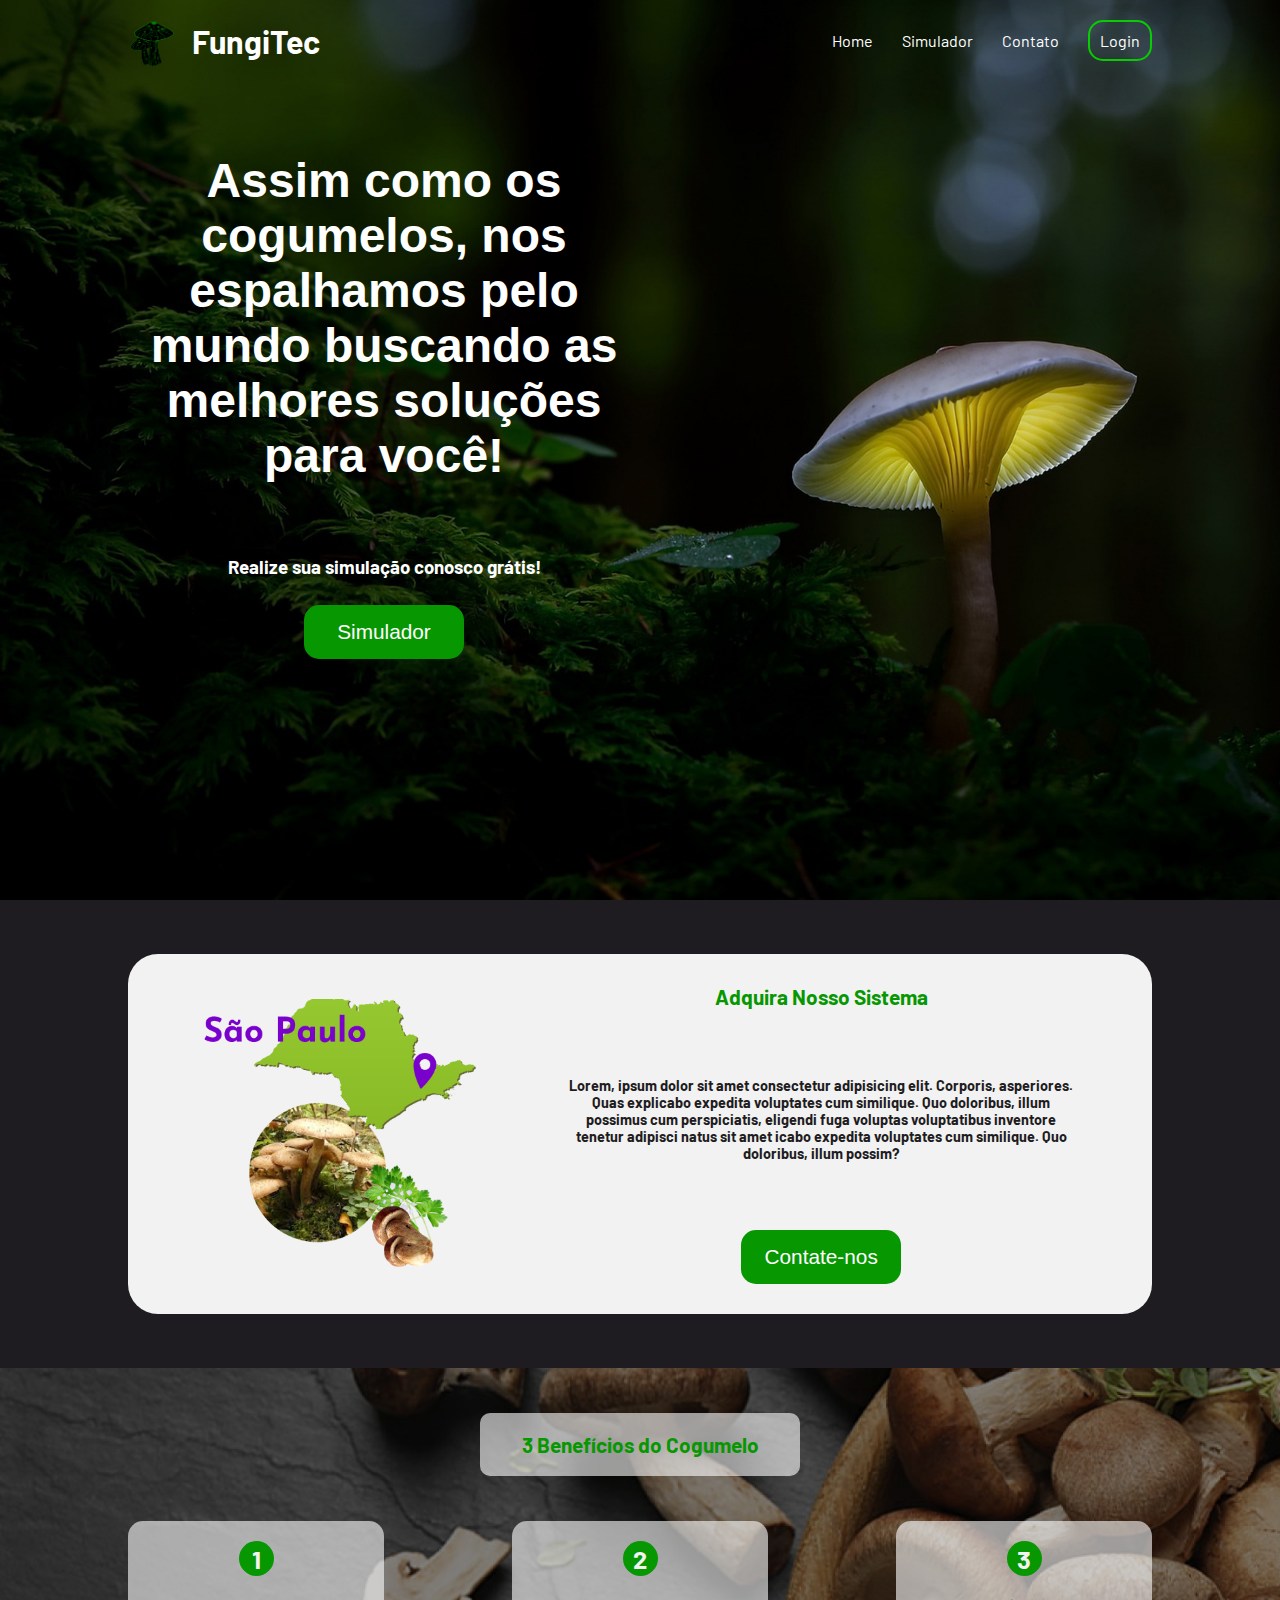
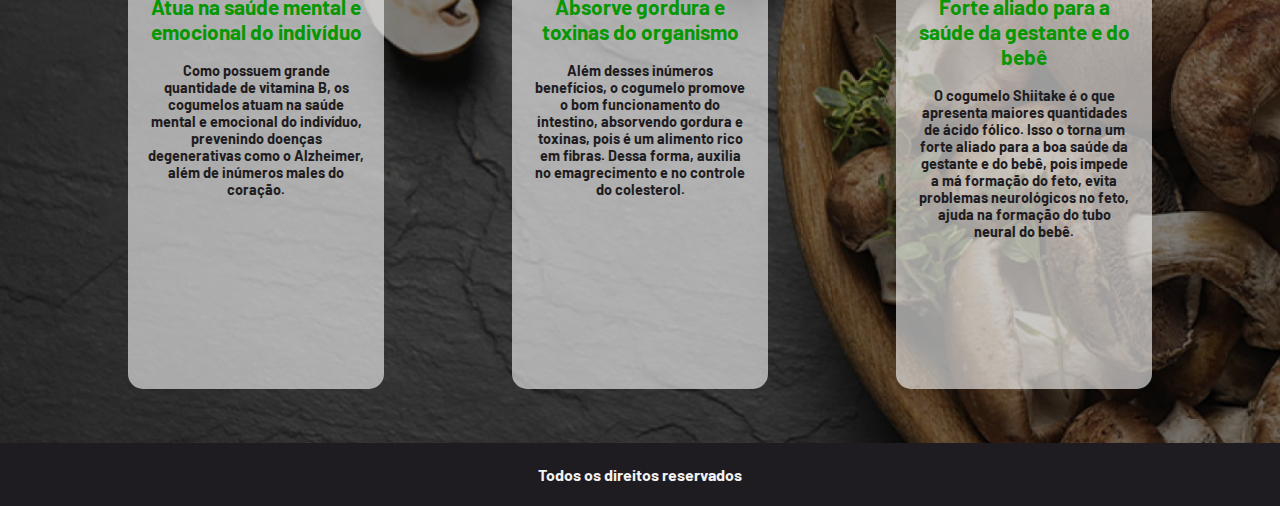
<file: index.html>
<!DOCTYPE html>
<html lang="en">

<head>
    <meta charset="UTF-8">
    <meta http-equiv="X-UA-Compatible" content="IE=edge">
    <meta name="viewport" content="width=device-width, initial-scale=1.0">
    <title>Document</title>
    <link rel="stylesheet" href="./SiteInst.css">
</head>

<body>
    <header>
        <div class="banner_img">
            <div class="container">
                <div class="navebar">
                    <div class="title">
                        <img src="./img/IMG-20221004-WA0432-removebg-preview.png" alt="">
                        <h1>FungiTec</h1>
                    </div>
                    <ul>
                            <li><a href="./index.html">Home</a></li>
                            <li><a href="">Simulador</a></li>
                            <li><a href="">Contato</a></li>
        
                        <a class="login" href="#">
                            <li>Login</li>
                        </a>
                    </ul>
                </div>
                <div class="container_banner_texto">
                    <div class="banner_h2">
                        <h2>Assim como os cogumelos, nos espalhamos pelo mundo buscando as melhores soluções para você!
                        </h2>
                    </div>
                    <h3>Realize sua simulação conosco grátis!</h3>
                    <button class="button_simulador">Simulador</button>
                </div>
            </div>
        </div>
    </header>

    <main>
        <div class="container">
            <div class="container_adquira_nosso_sistema">
                <img src="./img/Group4.png" alt="Localizacao">
                <div class="container_conteudo_adquira_nosso_sistema">
                    <h2>Adquira Nosso Sistema</h2>
                    <h3>Lorem, ipsum dolor sit amet consectetur adipisicing elit. Corporis, asperiores. Quas explicabo
                        expedita voluptates cum similique. Quo doloribus, illum possimus cum perspiciatis, eligendi fuga
                        voluptas voluptatibus inventore tenetur adipisci natus sit amet icabo expedita voluptates cum
                        similique. Quo doloribus, illum possim?</h3>
                    <button class="button_simulador">Contate-nos</button>
                </div>
            </div>
        </div>

        <div class="img_beneficio">
            <div class="container">
                <div class="titulo_beneficio">
                    <h2>3 Benefícios do Cogumelo</h2>
                </div>

                <div class="container_conteudo_beneficio">
                    <div class="div_conteudo_beneficio">
                        <div class="container_numero_beneficio">
                            <h1>1</h1>
                        </div>
                        <h2>Atua na saúde mental e emocional do indivíduo</h2>
                        <h3>Como possuem grande quantidade de vitamina B, os cogumelos atuam na saúde mental e emocional do indivíduo, prevenindo doenças degenerativas como o Alzheimer, além de inúmeros males do coração.</h3>
                    </div>
                    <div class="div_conteudo_beneficio">
                        <div class="container_numero_beneficio">
                            <h1>2</h1>
                        </div>
                        <h2>Absorve gordura e toxinas do organismo</h2>
                        <h3>Além desses inúmeros benefícios, o cogumelo promove o bom funcionamento do intestino, absorvendo gordura e toxinas, pois é um alimento rico em fibras. Dessa forma, auxilia no emagrecimento e no controle do colesterol.</h3>
                    </div>
                    <div class="div_conteudo_beneficio">
                        <div class="container_numero_beneficio">
                            <h1>3</h1>
                        </div>
                        <h2>Forte aliado para a saúde da gestante e do bebê</h2>
                        <h3>O cogumelo Shiitake é o que apresenta maiores quantidades de ácido fólico. Isso o torna um forte aliado para a boa saúde da gestante e do bebê, pois impede a má formação do feto, evita problemas neurológicos no feto, ajuda na formação do tubo neural do bebê.</h3>
                    </div>
                </div>
            </div>
        </div>
    </main>

    <footer>
        <h4>Todos os direitos reservados</h4>
    </footer>
</body>

</html>
</file>
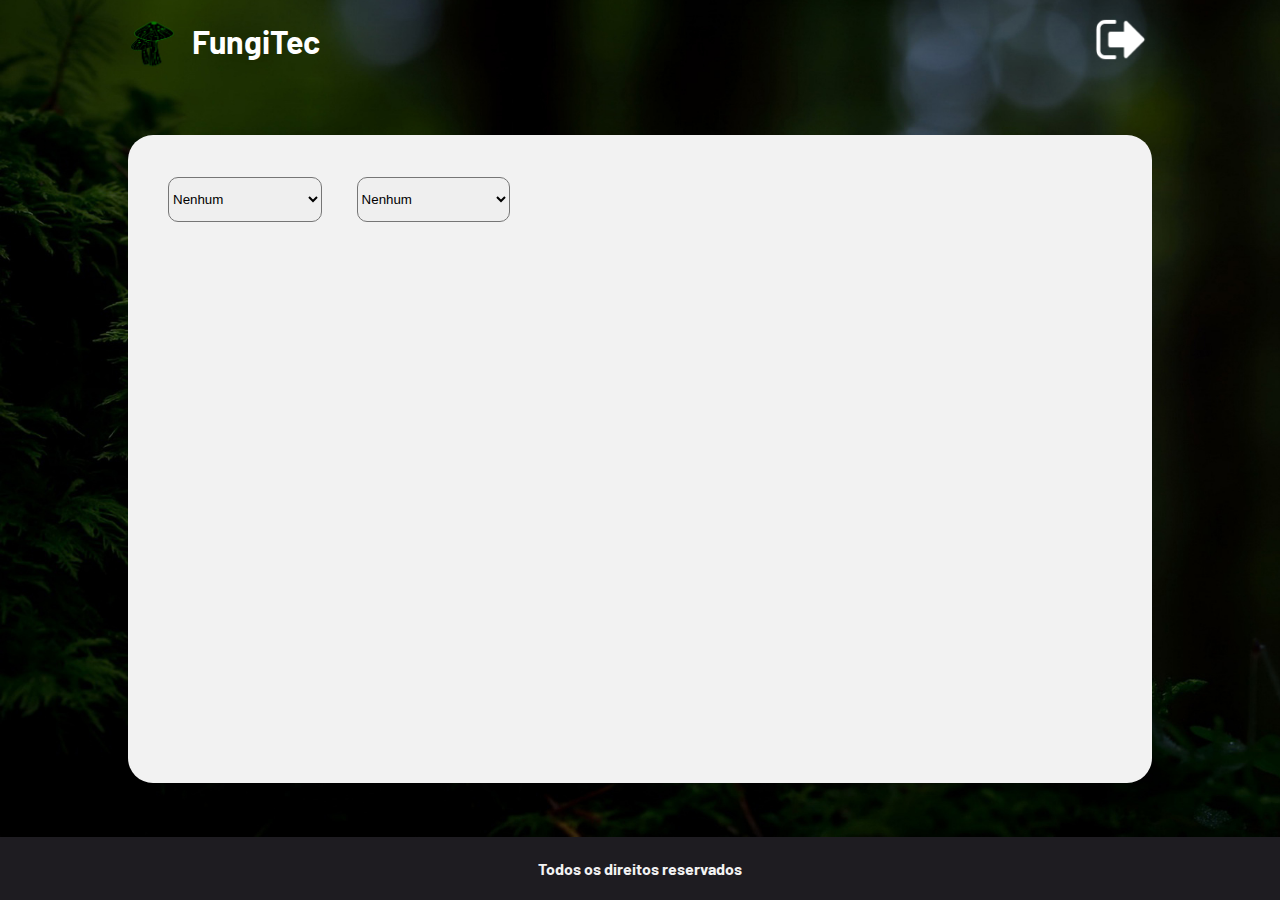
<file: dashbord.html>
<!DOCTYPE html>
<html lang="en">

<head>
    <meta charset="UTF-8">
    <meta http-equiv="X-UA-Compatible" content="IE=edge">
    <meta name="viewport" content="width=device-width, initial-scale=1.0">
    <title>Document</title>
    <link rel="stylesheet" href="./SiteInst.css">
</head>

<body>

    <div class="banner_img_graficos">
        <div class="container">
            <div class="navebar grafico_navebar">
                <div class="title">
                    <img src="./img/IMG-20221004-WA0432-removebg-preview.png" alt="">
                    <h1>FungiTec</h1>
                </div>
                <ul>
                    <li><a href="./index.html">
                            <img src="./img/img_loggof.png" alt="loggof">
                        </a></li>
                </ul>
            </div>

            <div class="container_dashbord">
                <div class="container_dashbord_select">
                    <div class="select_dash">

                        <select id="select_estufa" onchange="verificar_estufa(), verificar_sensor()">
                            <option value="">Nenhum</option>
                            <option value="1">Estufa 1</option>
                            <option value="">Estufa 2</option>
                            <option value="">Estufa 3</option>
                        </select>
                        
                        <select id="select_sensor" onchange="verificar_sensor()">
                            <option value="">Nenhum</option>
                        </select>
                        
                    </div>
                    <img id="img_temperatura">

                </div>
                <div class="container_graficos_temp_umid">
                    <div class="container_grafico">
                        <div id="button_temperatura_umidade">
                        </div>
                        <div id="nome_graficos"></div>
                        <div id="graficos"></div>
                        
                    </div>
                </div>

            </div>

        </div>

    </div>

    <footer>
        <h4>Todos os direitos reservados</h4>
    </footer>

</body>

</html>

<script>

    function verificar_estufa(){
        var estufa = select_estufa.value;

        if(estufa == 1){ 
            select_sensor.innerHTML = `
                            <option value="Nenhum">Nenhum</option>
                            <option value="Quente">DHT11.1</option>
                            <option value="Normal">DHT11.2</option>
                            <option value="Frio">DHT11.3</option>
                            <option value="0">DHT11.4</option>
                        `    
        } else{
            select_sensor.innerHTML= `<option value="Nenhum">Nenhum</option>`
        }

    }

    function verificar_sensor() {
        var temperatura = select_sensor.value;

        if (temperatura == "Quente") {
            img_temperatura.src = "./img/quente_term.png"
            button_temperatura_umidade.innerHTML = `
                            <button onclick="verificar_temperatura()">Temperatura</button>
                            <button onclick="verificar_umidade()">Umidade</button>`
        } else if (temperatura == "Normal") {
            img_temperatura.src = "./img/tem_normal.png"
            button_temperatura_umidade.innerHTML = `
                            <button onclick="verificar_temperatura()">Temperatura</button>
                            <button onclick="verificar_umidade()">Umidade</button>`
        } else if(temperatura == "Frio"){
            img_temperatura.src = "./img/frio_term.png"
            button_temperatura_umidade.innerHTML = `
                            <button onclick="verificar_temperatura()">Temperatura</button>
                            <button onclick="verificar_umidade()">Umidade</button>`
        }else if(temperatura == ""){
            button_temperatura_umidade.innerHTML = `Sensor ainda não cadastrado`
            button_temperatura_umidade.style.color = "black"
        } else{
            button_temperatura_umidade.innerHTML = ''
        }
    }

    function verificar_temperatura(){
        nome_graficos.innerHTML = `Temperatura`
        graficos.innerHTML = `<img src="./img/TemperaturaLinha.png">
        <img src="./img/TemperaturaBarra.png">`
    }

    function verificar_umidade(){
        nome_graficos.innerHTML = `Umidade`
        graficos.innerHTML = `<img src="./img/UmidadeLinha.png">
        <img src="./img/UmidadeBarra.png">`
    }

</script>
</file>
<file: SiteInst.css>
@import url('https://fonts.googleapis.com/css2?family=Barlow:wght@300;400&display=swap');
* {
    margin: 0;
    padding: 0;
    box-sizing: border-box;
}

body{
    background-color: #1E1C21;
    font-family: 'Barlow';
    color: #ffffff;
}
.banner_img{
    background-image: url(./img/cogumelo1.jpg);
    background-size: cover;
    height: 100vh;
    width: 100%;
}


.container {
    width: 80%;
    margin: 0 auto;
}

.title{
    color: white;
    display: flex;
    align-items: center;
}

.title img{
    height: 8vh;
    margin-right: 1vw;
}

.navebar li {
    display: inline-block;
}

.navebar a{
    color:white;
    text-decoration: none;
}

.navebar a:hover{
    color: rgb(8, 206, 1);
    transition: 0.3s all;
}

.login{
    border: 2px solid rgb(8, 206, 1);
    border-radius: 15px;
    width: 5vw;
    height: 4.5vh;
    display: flex;
    align-items: center;
    justify-content: center;
}

.login:hover{
    background-color: rgb(14, 71, 0);
    color: white;
}

.navebar{
    display: flex;
    width: 100%;
    justify-content: space-between;
    align-items: center;
    height: 9vh;
}

.navebar ul{
    width: 25vw;
    display: flex;
    justify-content: space-between;
    align-items: center;
}

.container_banner_texto{
    width: 40vw;
    display: flex;
    flex-direction: column;
    align-items: center;
}

.container_banner_texto h3{
    text-align: center;
    margin-bottom: 3vh;
}

.banner_h2{
    margin: 8vh 0;
    font-weight: 450;
    font-size: 2em;
    font-family: sans-serif;
    text-align: center;
}

.button_simulador{
    background-color: rgb(6, 151, 1);
    color: white;
    font-size: 1.3em;
    border-radius: 15px;
    transition: 0.3s all;
    border: 0;
    width: 12.5vw;
    height: 6vh;
}

.button_simulador:hover{
    cursor: pointer;
    background-color: rgb(14, 71, 0);
    color: white;
}

.container_adquira_nosso_sistema{
    background-color: #f2f2f2;
    height: 40vh;
    margin: 6vh 0;
    border-radius: 30px;
    display: flex;
    justify-content: space-around;
    align-items: center;
    padding: 30px;
}

.container_adquira_nosso_sistema img{
    height: 30vh;
}

.container_conteudo_adquira_nosso_sistema{
    height: 100%;
    width: 40vw;
    display: flex;
    flex-direction: column;
    justify-content: space-between;
    align-items: center;
    color: #1E1C21;
    text-align: center;
}

.container_conteudo_adquira_nosso_sistema h2{
    color: rgb(6, 151, 1);
    font-size: 1.3em;
}

.container_conteudo_adquira_nosso_sistema h3{
    font-size: 0.9em;
}

.img_beneficio {
    background-image: url(./img/image18.png);
    background-size: cover;
    height: 75vh;
    width: 100%;
}

.img_beneficio .container{
    display: flex;
    flex-direction: column;
    align-items: center;
    
}

footer{
    background-color: #1E1C21;
    height: 7vh;
    display: flex;
    align-items: center;
    justify-content: center;
    color: #f2f2f2;
}

.titulo_beneficio{
    color: rgb(6, 151, 1);
    background-color: rgba(255, 255, 255, 0.6);
    border-radius: 10px;
    height: 7vh;
    width: 25vw;
    display: flex;
    align-items: center;
    justify-content: center;
    margin: 5vh 0;
    
}

.titulo_beneficio h2{
    font-size: 1.3em;
}

.container_conteudo_beneficio{
    width: 100%;
    display: flex;
    justify-content: space-between;
}

.div_conteudo_beneficio{
    background-color: rgba(255, 255, 255, 0.6);
    width: 20vw;
    height: 52vh;
    color: #1E1C21;
    border-radius: 15px;
    padding: 20px;
    display: flex;
    flex-direction: column;
    align-items: center;
    text-align: center;
}

.container_numero_beneficio{
    background-color: rgb(6, 151, 1);
    height: 35px;
    width: 35px;
    border-radius: 180%;
    display: flex;
    align-items: center;
    justify-content: center;
    color: #f2f2f2;
    margin-bottom: 2vh;
    font-size: 0.8em;
}

.div_conteudo_beneficio h2{
    color: rgb(6, 151, 1);
    margin-bottom: 2vh;
    font-size: 1.3em;
}

.div_conteudo_beneficio h3{
    font-size: 0.9em;
}

.banner_img_graficos{
    background-image: url(./img/cogumelo1.jpg);
    height: 93vh;
    background-size: cover;
}

.grafico_navebar li a img{
    height: 7vh;
}

.grafico_navebar li{
    display: flex;
    justify-content:flex-end;
    width: 100%;
}

.container_dashbord{
    background-color:#f2f2f2;
    height: 72vh;
    margin-top: 6vh;
    border-radius: 25px;
    padding: 10px 40px;
}

.container_dashbord_select{
    display: flex;
    justify-content: space-between;
    align-items: center;
    height: 12vh;
}

#img_temperatura{
    height: 12vh;
    width: auto;
    transform: rotate(90deg);
}

.select_dash select{
    height: 5vh;
    width: 12vw;
    border-radius: 10px;
    margin-right: 2.5vw;
}

.button_select_dash{
    background-color: rgb(6, 151, 1);
    color: white;
    font-size: 1em;
    border-radius: 10px;
    transition: 0.3s all;
    border: 0;
    width: 8vw;
    height: 5vh;
}

.button_select_dash:hover{
    cursor: pointer;
    background-color: rgb(14, 71, 0);
    color: white;
}

.container_grafico{
    display: flex;
    flex-direction: column;
    align-items: center;
    width: 100%;
}

#nome_graficos{
    color: #1E1C21;
    margin: 3vh 0;
}

#graficos{
    display: flex;
    width: 100%;
    justify-content: space-between;
}

#nome_graficos{
    font-family: 'Barlow';
    font-size: 1.3em;
    color: rgb(6, 151, 1);
}

#button_temperatura_umidade{
    display: flex;
    justify-content: space-evenly;
    width: 100%;
}

#button_temperatura_umidade button{
    background-color: rgb(6, 151, 1);
    color: white;
    font-size: 1em;
    border-radius: 10px;
    transition: 0.3s all;
    border: 0;
    width: 8vw;
    height: 5vh;
}

#button_temperatura_umidade button:hover{
    cursor: pointer;
    background-color: rgb(14, 71, 0);
    color: white;
}
</file>
